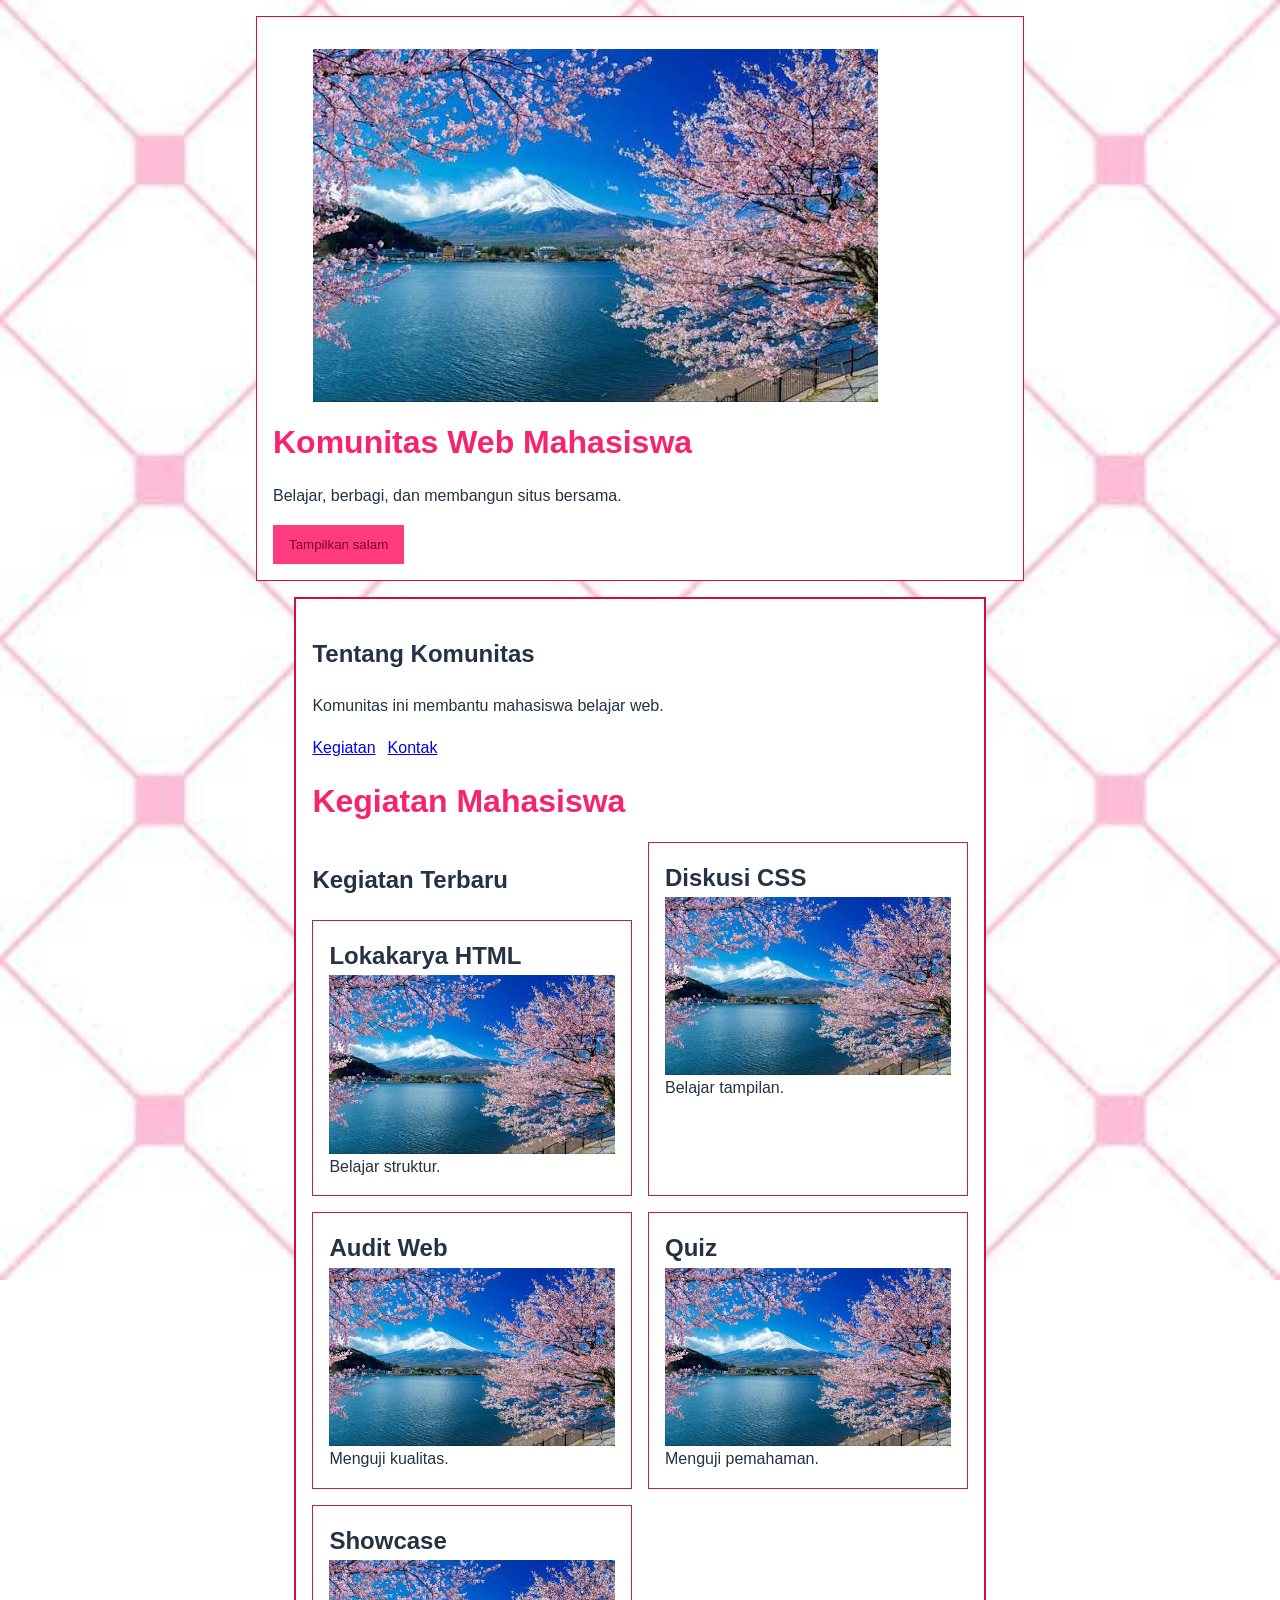
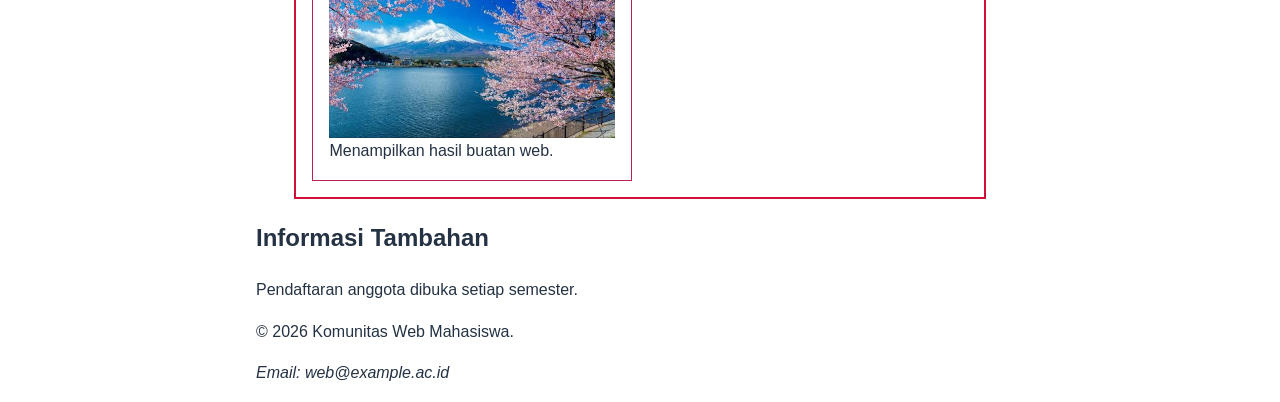
<file: index.html>
<!doctype html>
<html lang="id">

<head>
    <meta charset="UTF-8">
    <meta name="viewport" content="width=device-width, initial-scale=1">
    <link rel="stylesheet" href="style.css">
    <title>Profil Organisasi Mahasiswa</title>
</head>

<body>
    <header>
        <figure>
            <img src="Images/Gunung-Fuji.jpg" alt="Gunung Fuji">
        </figure>
        <h1>Komunitas Web Mahasiswa</h1>
        <p>Belajar, berbagi, dan membangun situs bersama.</p>
        <button type="button" id="greeting-button">Tampilkan salam</button>
    </header>

    <main>
        <section id="tentang">
            <h2>Tentang Komunitas</h2>
            <p>Komunitas ini membantu mahasiswa belajar web.</p>
        </section>
        <nav aria-label="Navigasi utama">
            <ul class="nav-list">
                <li><a href="#kegiatan">Kegiatan</a></li>
                <li><a href="#kontak">Kontak</a></li>
            </ul>
        </nav>

        <h1>Kegiatan Mahasiswa</h1>
        <div class="catalog">
            <section id="kegiatan">
            <h2>Kegiatan Terbaru</h2>
            <article class="card">
                <h2>Lokakarya HTML</h2>
                <img src="Images/Gunung-Fuji.jpg" alt="Gunung Fuji">
                <p>Belajar struktur.</p>
            </article>
        </section>
            <article class="card">
                <h2>Diskusi CSS</h2>
                <img src="Images/Gunung-Fuji.jpg" alt="Gunung Fuji">
                <p>Belajar tampilan.</p>
            </article>
            <article class="card">
                <h2>Audit Web</h2>
                <img src="Images/Gunung-Fuji.jpg" alt="Gunung Fuji">
                <p>Menguji kualitas.</p>
            </article>
            <article class="card">
                <h2>Quiz</h2>
                <img src="Images/Gunung-Fuji.jpg" alt="Gunung Fuji">
                <p>Menguji pemahaman.</p>
            </article>
            <article class="card">
                <h2>Showcase</h2>
                <img src="Images/Gunung-Fuji.jpg" alt="Gunung Fuji">
                <p>Menampilkan hasil buatan web.</p>
            </article>
        </div>
    </main>

    <aside>
        <h2>Informasi Tambahan</h2>
        <p>Pendaftaran anggota dibuka setiap semester.</p>
    </aside>

    <footer id="kontak">
        <p>&copy; 2026 Komunitas Web Mahasiswa.</p>
        <address>Email: web@example.ac.id</address>
    </footer>

    <script src="main.js"></script>
</body>

</html>
</file>
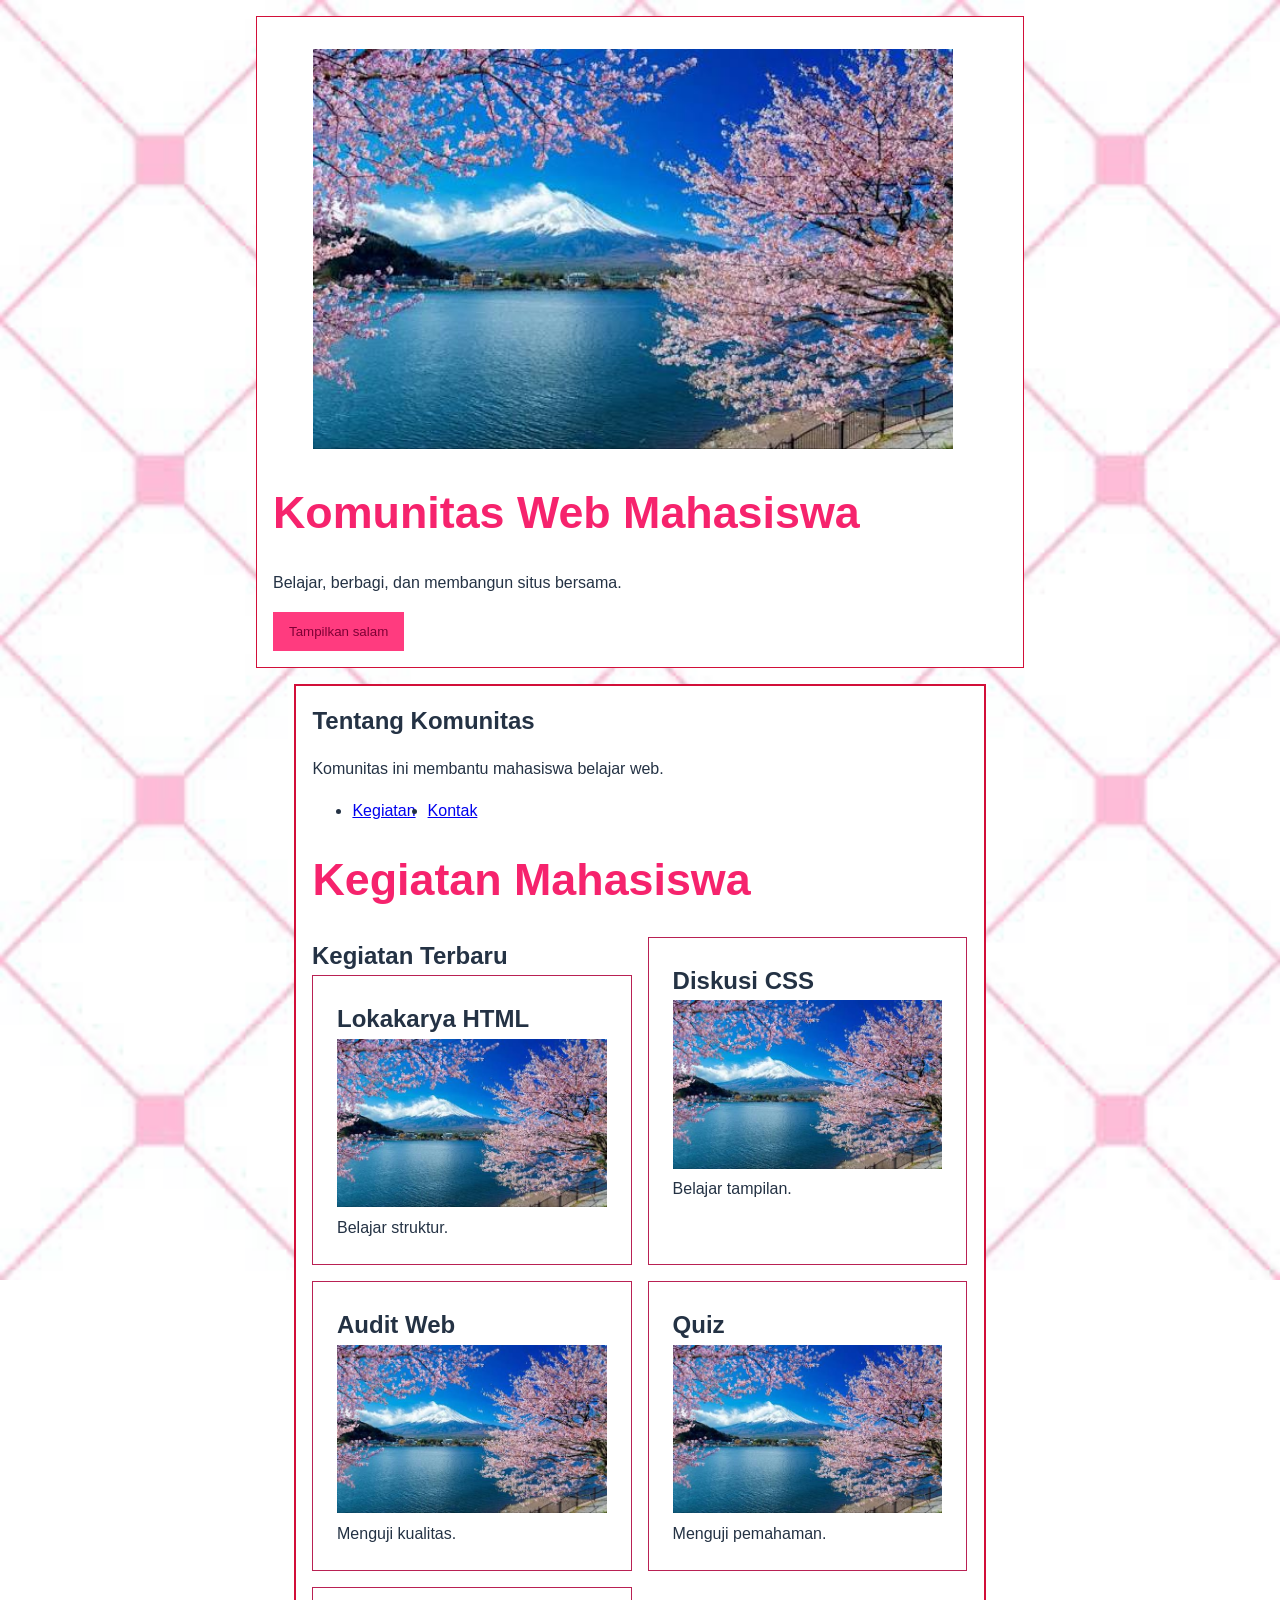
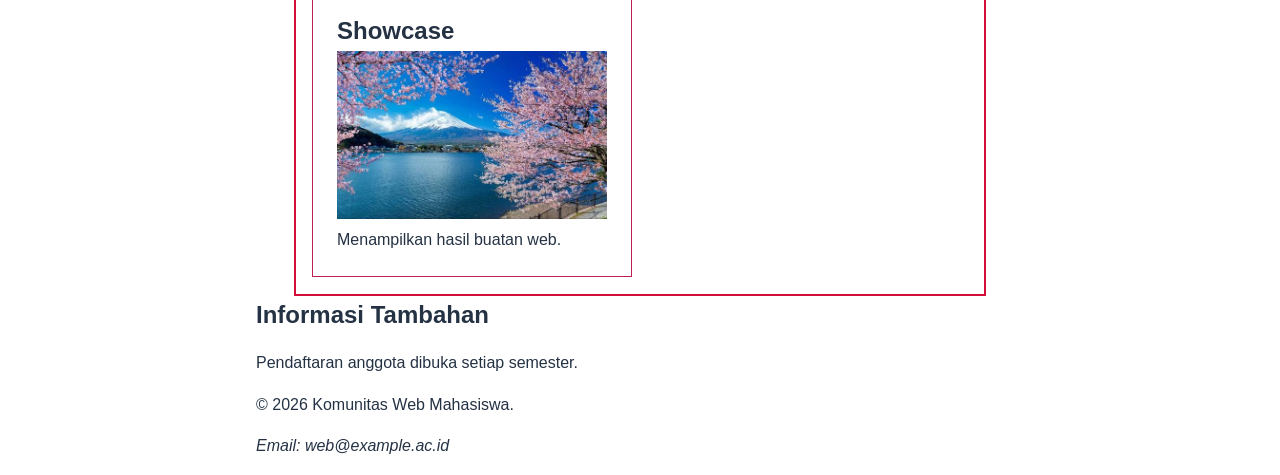
<file: WEEK 06/SESI 03/index.html>
<!doctype html>
<html lang="id">

<head>
    <meta charset="UTF-8">
    <meta name="viewport" content="width=device-width, initial-scale=1">
    <link rel="stylesheet" href="style.css">
    <title>Profil Organisasi Mahasiswa</title>
</head>

<body>
    <header>
        <figure>
            <img src="Images/Gunung-Fuji.jpg" srcset="Images/Gunung-Fuji.jpg 320w, Images/Gunung-Fuji.jpg  640w"
                sizes="(min-width: 48rem) 50vw, 92vw" width="640" height="360" alt="Gunung Fuji">
        </figure>
        <h1>Komunitas Web Mahasiswa</h1>
        <p>Belajar, berbagi, dan membangun situs bersama.</p>
        <button type="button" id="greeting-button">Tampilkan salam</button>
    </header>

    <main>
        <section id="tentang">
            <h2>Tentang Komunitas</h2>
            <p>Komunitas ini membantu mahasiswa belajar web.</p>
        </section>
        <nav aria-label="Navigasi utama">
            <ul class="nav-list">
                <li><a href="#kegiatan">Kegiatan</a></li>
                <li><a href="#kontak">Kontak</a></li>
            </ul>
        </nav>

        <h1>Kegiatan Mahasiswa</h1>
        <div class="catalog">
            <section id="kegiatan">
                <h2>Kegiatan Terbaru</h2>
                <article class="card">
                    <h2>Lokakarya HTML</h2>
                    <img src="Images/Gunung-Fuji.jpg" alt="Gunung Fuji">
                    <p>Belajar struktur.</p>
                </article>
            </section>
                <article class="card">
                    <h2>Diskusi CSS</h2>
                    <img src="Images/Gunung-Fuji.jpg" alt="Gunung Fuji">
                    <p>Belajar tampilan.</p>
                </article>
                <article class="card">
                    <h2>Audit Web</h2>
                    <img src="Images/Gunung-Fuji.jpg" alt="Gunung Fuji">
                    <p>Menguji kualitas.</p>
                </article>
                <article class="card">
                    <h2>Quiz</h2>
                    <img src="Images/Gunung-Fuji.jpg" alt="Gunung Fuji">
                    <p>Menguji pemahaman.</p>
                </article>
                <article class="card">
                    <h2>Showcase</h2>
                    <img src="Images/Gunung-Fuji.jpg" alt="Gunung Fuji">
                    <p>Menampilkan hasil buatan web.</p>
                </article>
            </div>
    </main>

    <aside>
        <h2>Informasi Tambahan</h2>
        <p>Pendaftaran anggota dibuka setiap semester.</p>
    </aside>

    <footer id="kontak">
        <p>&copy; 2026 Komunitas Web Mahasiswa.</p>
        <address>Email: web@example.ac.id</address>
    </footer>

    <script src="main.js"></script>
</body>

</html>
</file>
<file: style.css>
*,
*::before,
*::after {
    box-sizing: border-box;
}

:root {
    --brand: #d20f39;
    --space: 1rem;
    --surface: white;
    --ink: #243244;
}

body {
    max-width: 50rem;
    margin: 0 auto;
    padding: 1rem;
    font-family: Arial, sans-serif;
    font-size: 1rem;
    line-height: 1.6;
    color: var(--ink);
    background-image: url('Images/BACKGROUND.jpg');
    background-repeat: no-repeat;
    background-attachment: fixed;
    background-size: cover;
}

header {
    padding: 1rem;
    margin-bottom: 1rem;
    background: white;
    border: 1px solid var(--brand);
}

header img {
    max-width: 100%;
    height: auto;
    display: block;
}

main {
    width: 90%;
    max-width: 60rem;
    margin-inline: auto;
    padding: var(--space);
    border: 2px solid var(--brand);
    background: var(--surface);
}

h1 {
    font-size: 2rem;
    line-height: 1.2;
    color: #f6236d;
}

p {
    max-width: 65ch;
}

button {
    padding: .75rem 1rem;
    color: rgb(127, 0, 53);
    background: #ff3b7f;
    border: 0;
    cursor: pointer;
}

button:focus-visible,
input:focus-visible,
select:focus-visible,
textarea:focus-visible {
    outline: 3px solid var(--brand);
    outline-offset: 3px;
}

.notice {
    color: #fe2087;
}

/* Navigasi */
.nav-list {
    display: flex;
    flex-wrap: wrap;
    gap: .75rem;
    list-style: none;
    padding: 0;
}

input,
select,
textarea {
    max-width: 100%;
}

/* Card & Grid Catalog */
.card {
    padding: 1rem;
    border: 1px solid rgb(185, 33, 83);
    min-width: 0; /* Mencegah overflow pada grid items */
}

.card h1,
.card h2,
.card p {
    margin: 0;
    overflow-wrap: anywhere;
}

.card a {
    align-self: start;
}

.card img {
    width: 900px;
    max-width: 100%;
    height: auto;
    display: block;
}

.catalog {
    display: grid;
    gap: 1rem;
    grid-template-columns: 1fr;
}

/* Media Query (Breakpoint Konten) */
@media (min-width: 48rem) {
    .catalog {
        grid-template-columns: repeat(2, 1fr);
    }
}
</file>
<file: WEEK 06/SESI 03/style.css>
*,
*::before,
*::after {
    box-sizing: border-box;
}

:root {
    --brand: #d20f39;
    --space: 1rem;
    --surface: white;
    --ink: #243244;
}

body {
    max-width: 50rem;
    margin: 0 auto;
    padding: 1rem;
    font-family: Arial, sans-serif;
    font-size: 1rem;
    line-height: 1.6;
    color: var(--ink);
    background-image: url('Images/BACKGROUND.jpg');
    background-repeat: no-repeat;
    background-attachment: fixed;
    background-size: cover;
}

header {
    padding: 1rem;
    margin-bottom: 1rem;
    background: white;
    border: 1px solid var(--brand);
}

main {
    width: 90%;
    max-width: 60rem;
    margin-inline: auto;
    padding: var(--space);
    border: 2px solid var(--brand);
    background: var(--surface);
}

input:focus-visible,
select:focus-visible,
textarea:focus-visible,
button:focus-visible {
    outline: 3px solid #be304f;
    outline-offset: 3px;
}

.notice {
    color: #fe2087;
}

button:focus-visible,
input:focus-visible {
    outline: 3px solid var(--brand);
    outline-offset: 3px;
}

h1 {
    font-size: 2rem;
    line-height: 1.2;
    color: #f6236d;
}

p {
    max-width: 65ch;
}

button {
    padding: .75rem 1rem;
    color: rgb(127, 0, 53);
    background: #ff3b7f;
    border: 0;
}

.nav-list {
    display: flex;
    flex-wrap: wrap;
    gap: .75rem;
}

input,
select,
textarea {
    max-width: 100%;
}

.cards {
    display: flex;
    flex-direction: column;
    gap: .5rem;
}

.card {
    padding: var(--space-2, 1rem);
    flex: 1 1 15rem;
    padding: 1rem;
    border: 1px solid rgb(185, 33, 83);
    max-width: 100%;
}

.card h1,
h2,
.card p {
    margin: 0;
    overflow-wrap: anywhere;
}

.card a {
    align-self: start;
}

.catalog {
    display: grid;
    gap: 1rem;
    grid-template-columns: 1fr;
}

@media (min-width: 767px) {
    .catalog {
        grid-template-columns: repeat(2, 1fr);
    }
}

.nav-list {
    display: flex;
    flex-wrap: wrap;
    gap: .75rem;
}

input,
select,
textarea {
    max-width: 100%;
}

img {
    max-width: 100%;
    height: auto;
}

h1 {
    font-size: clamp(1.75rem, 1.2rem + 2vw, 3rem);
}

.catalog {
    container-type: inline-size;
}

@container (min-width: 30rem) {
    .card {
        padding: 1.5rem;
    }
}

@media (prefers-reduced-motion: reduce) {
    .card {
        transition: none;
    }
}
</file>
